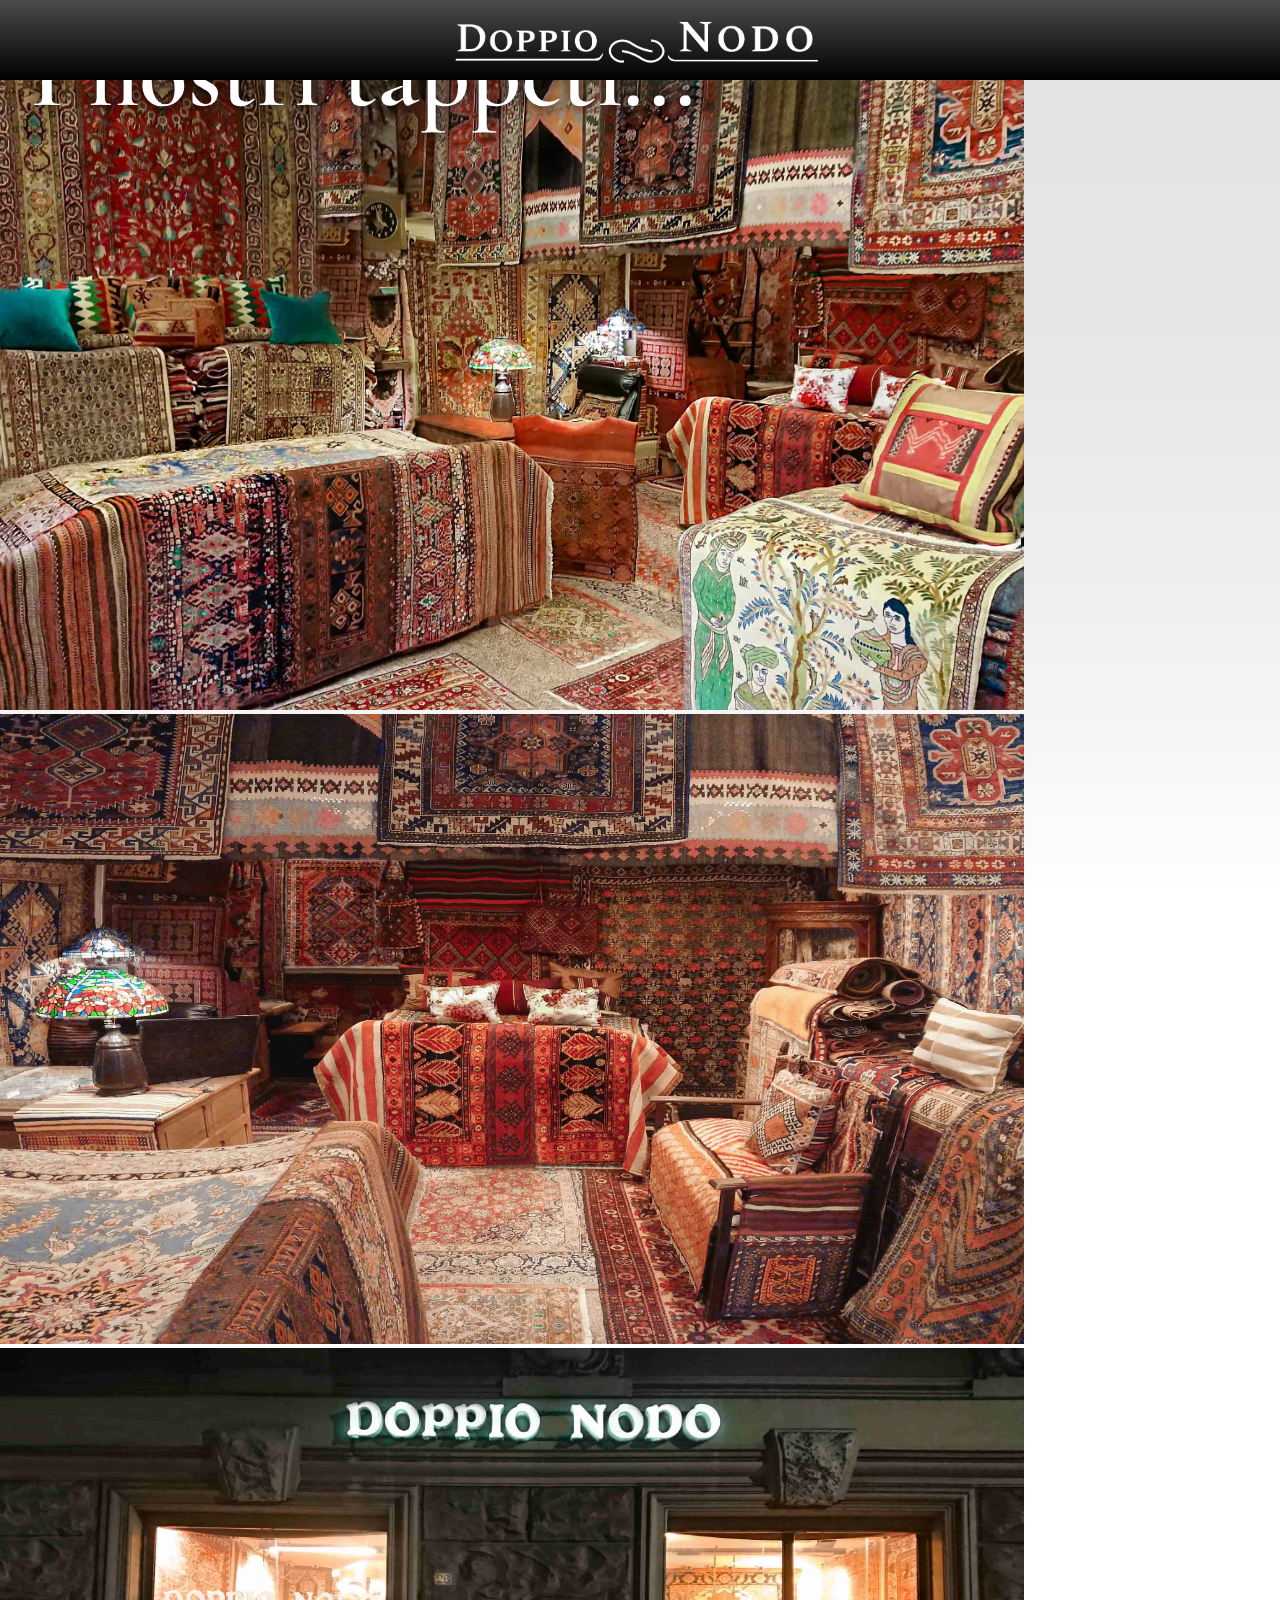
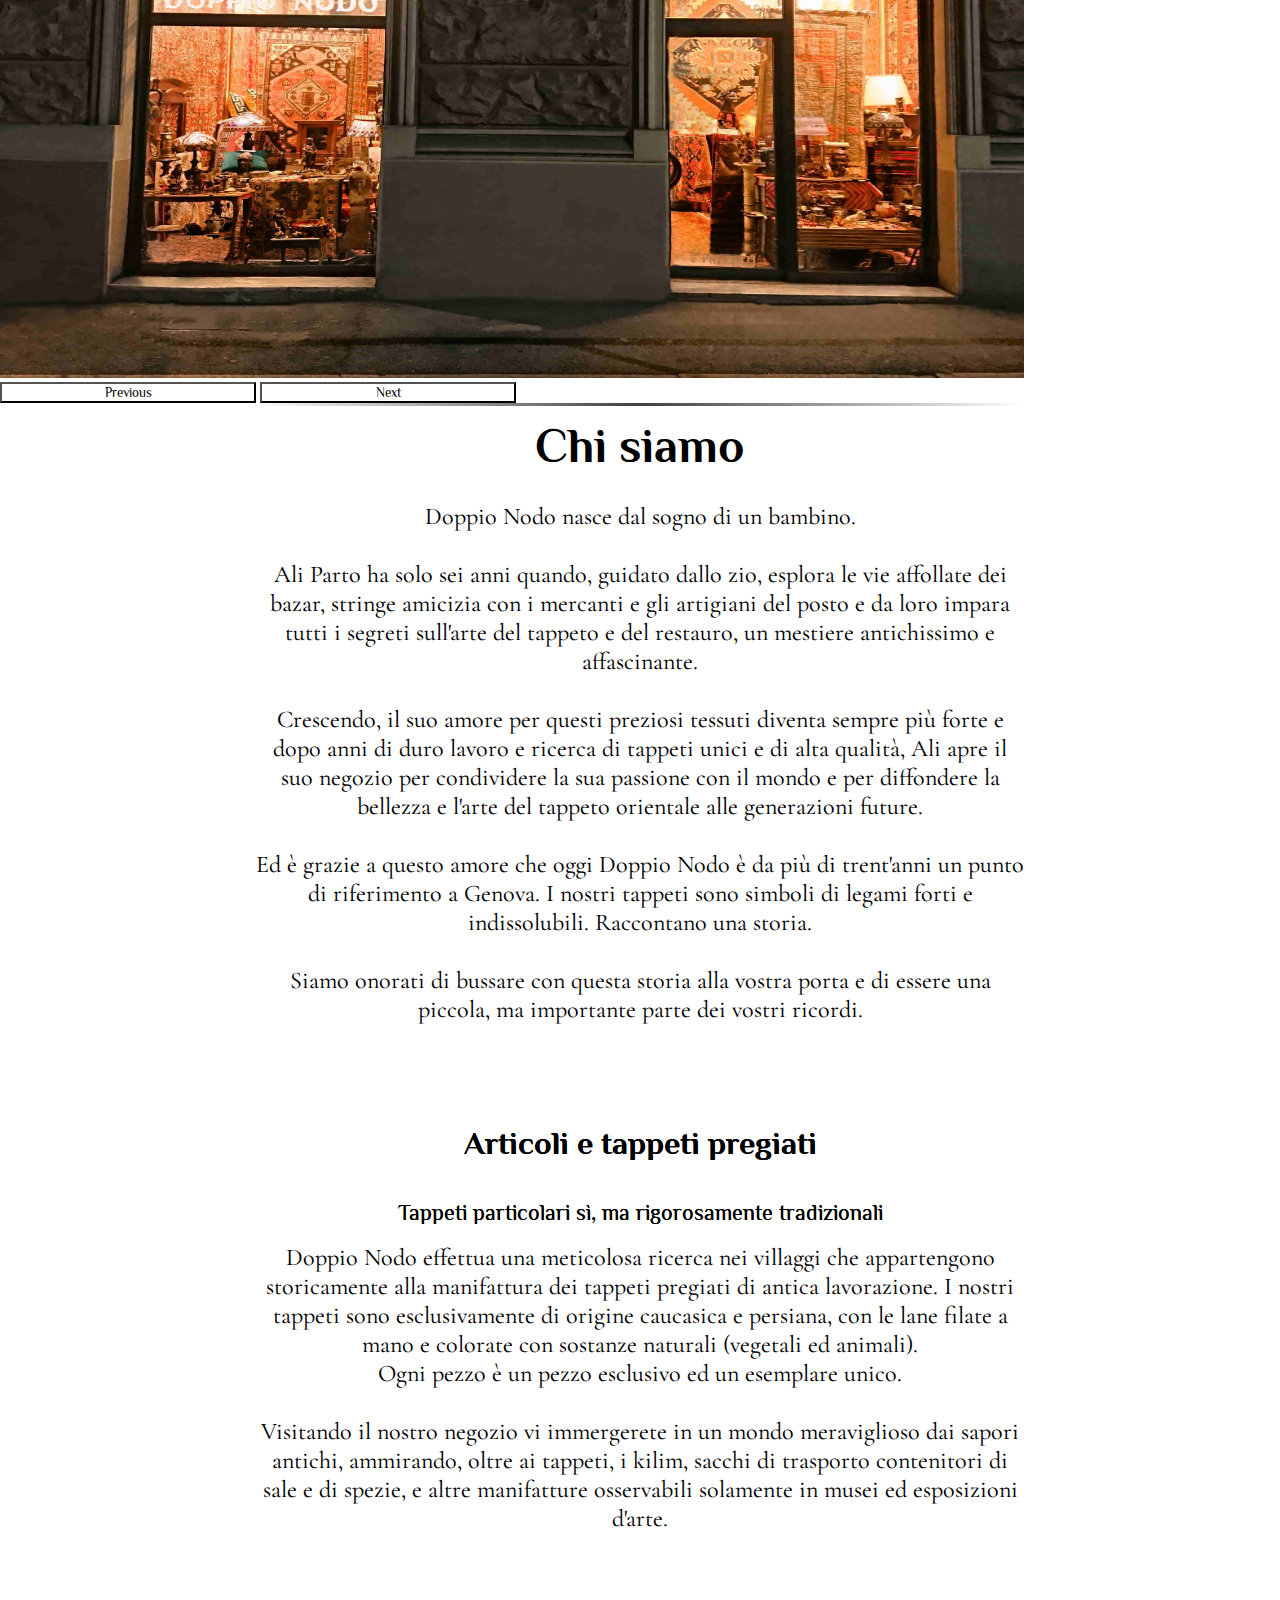
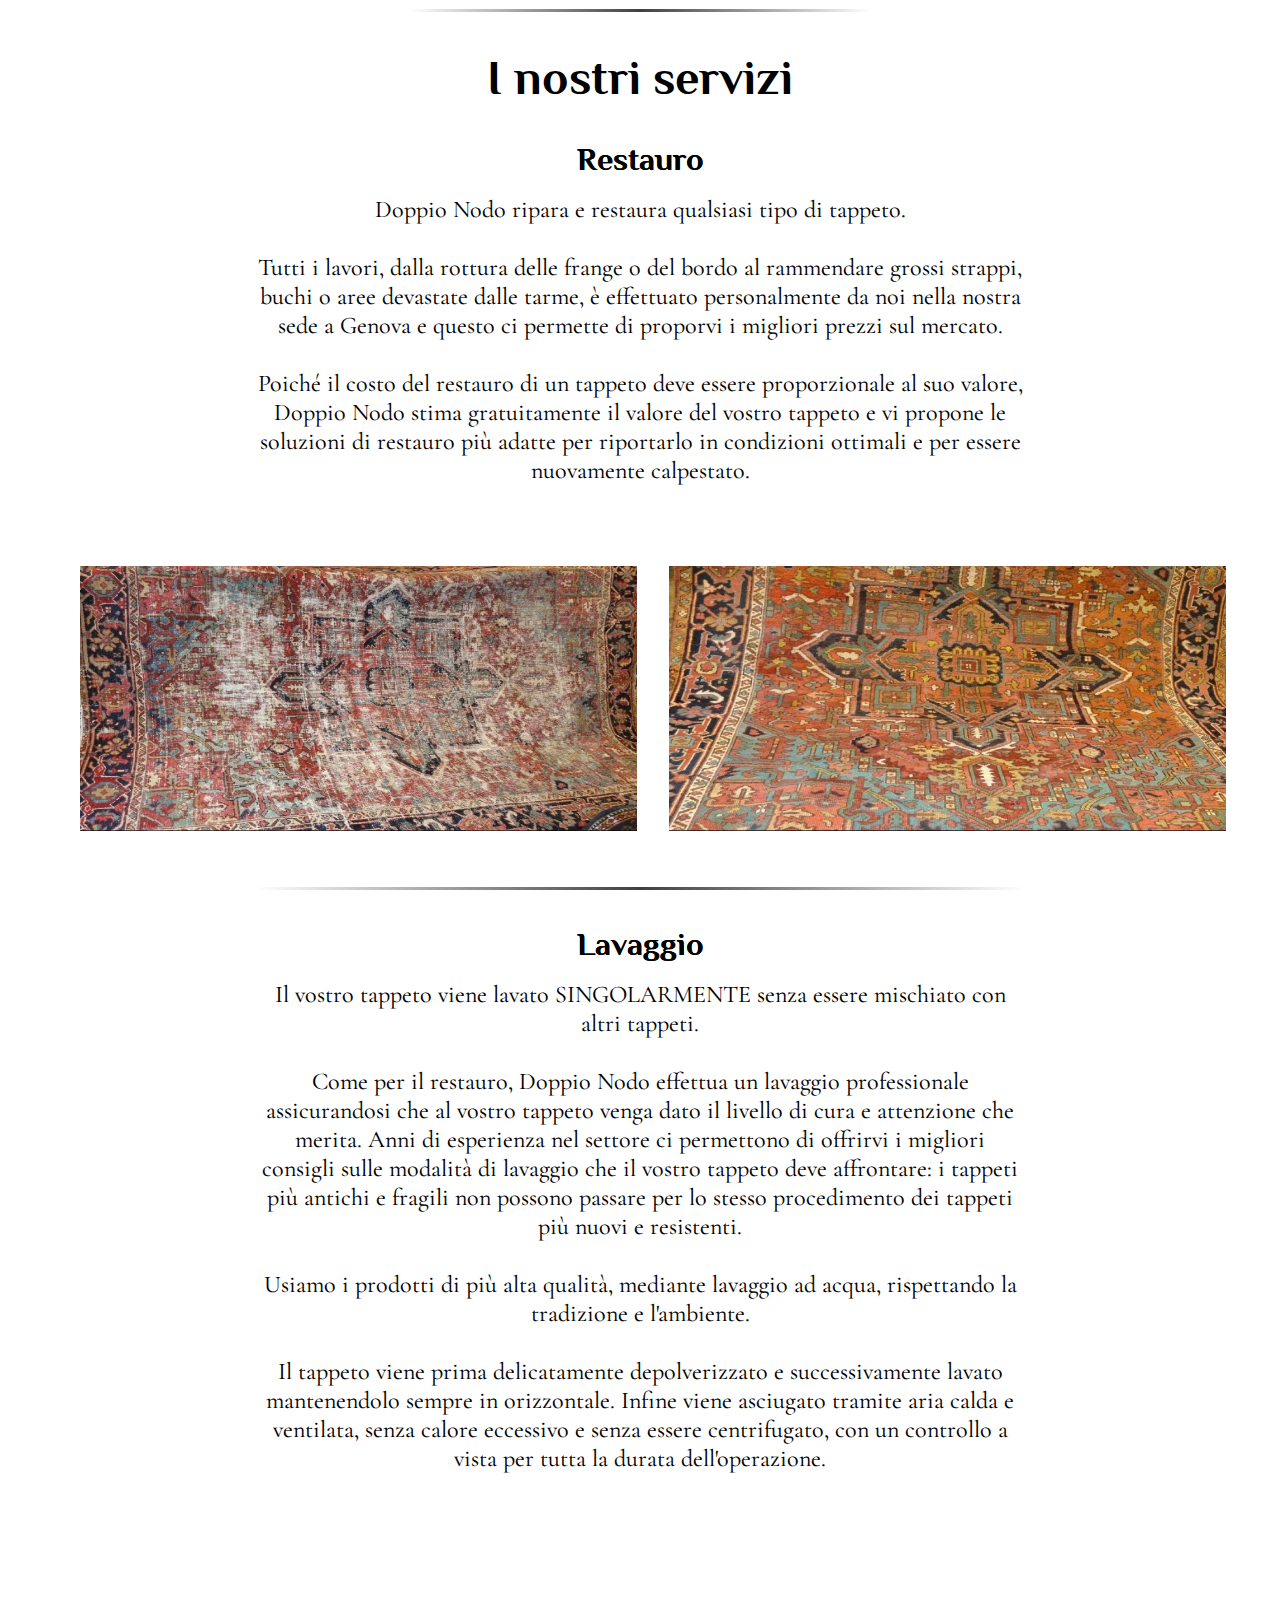
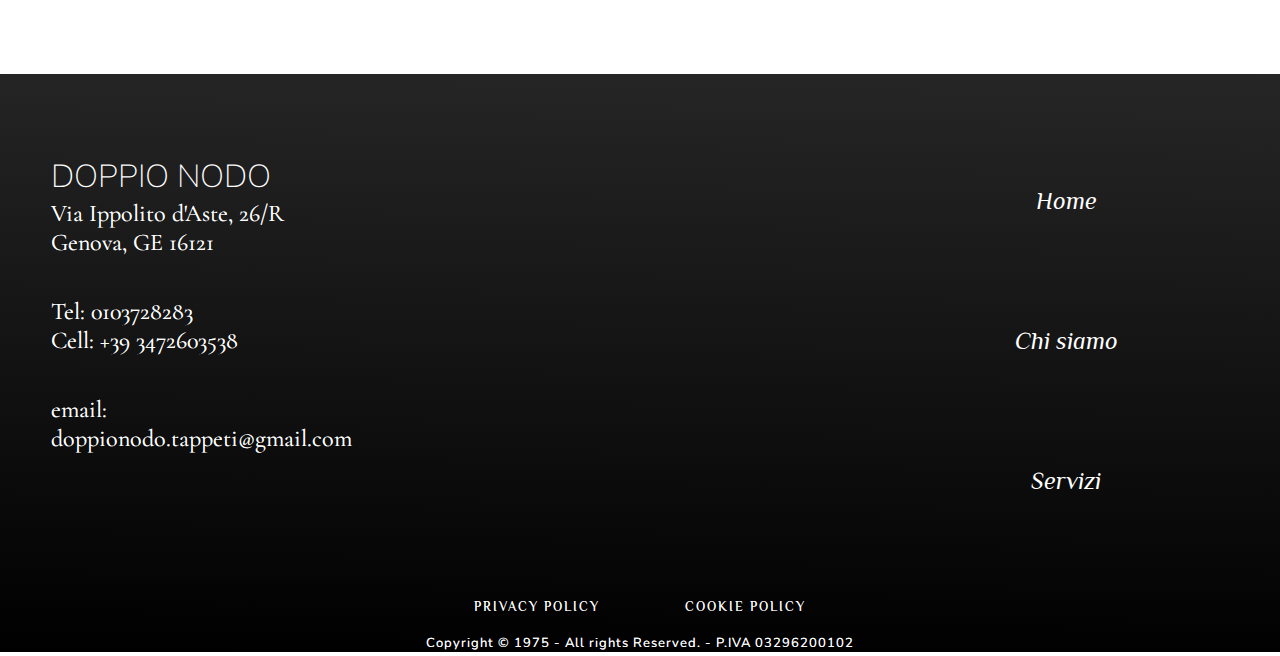
<file: index.html>
<!DOCTYPE html>
<html lang="it" dir="ltr">
  
  <head>

  <title>Doppio Nodo - Tappeti Persiani a Genova | Vendita, Restauro e Lavaggio</title>
  <meta name="description" content="Doppio Nodo: Negozio specializzato in tappeti persiani a Genova. Vendita di tappeti pregiati, restauro e lavaggio professionali. Scopri la nostra vasta collezione di pezzi unici e la passione per l'artigianato e l'arte orientale.">


  <meta charset="UTF-8">
  <meta name="viewport" content="width=device-width, initial-scale=1.0">
  
  <link href="https://cdn.jsdelivr.net/npm/bootstrap@5.3.0-alpha1/dist/css/bootstrap.min.css" rel="stylesheet" integrity="sha384-GLhlTQ8iRABdZLl6O3oVMWSktQOp6b7In1Zl3/Jr59b6EGGoI1aFkw7cmDA6j6gD" crossorigin="anonymous">
  <script src="https://cdn.jsdelivr.net/npm/bootstrap@5.3.0-alpha1/dist/js/bootstrap.bundle.min.js" integrity="sha384-w76AqPfDkMBDXo30jS1Sgez6pr3x5MlQ1ZAGC+nuZB+EYdgRZgiwxhTBTkF7CXvN" crossorigin="anonymous"></script>
  <script src="https://cdn.jsdelivr.net/npm/@popperjs/core@2.11.6/dist/umd/popper.min.js" integrity="sha384-oBqDVmMz9ATKxIep9tiCxS/Z9fNfEXiDAYTujMAeBAsjFuCZSmKbSSUnQlmh/jp3" crossorigin="anonymous"></script>
  <script src="https://cdn.jsdelivr.net/npm/bootstrap@5.3.0-alpha1/dist/js/bootstrap.min.js" integrity="sha384-mQ93GR66B00ZXjt0YO5KlohRA5SY2XofN4zfuZxLkoj1gXtW8ANNCe9d5Y3eG5eD" crossorigin="anonymous"></script>
  
  <script src="https://code.jquery.com/jquery-3.6.0.min.js"></script>
  
  <link rel="stylesheet" href="https://cdnjs.cloudflare.com/ajax/libs/font-awesome/6.2.0/css/all.min.css" integrity="sha512-xh6O/CkQoPOWDdYTDqeRdPCVd1SpvCA9XXcUnZS2FmJNp1coAFzvtCN9BmamE+4aHK8yyUHUSCcJHgXloTyT2A==" crossorigin="anonymous" referrerpolicy="no-referrer">
  
  <link rel="preconnect" href="https://fonts.googleapis.com">
  <link rel="preconnect" href="https://fonts.googleapis.com">
  <link rel="preconnect" href="https://fonts.gstatic.com" crossorigin>
  <link href="https://fonts.googleapis.com/css2?family=Cormorant+Garamond&family=Nunito+Sans&family=Noto+Sans:wght@200;300&family=Philosopher&family=Spectral+SC:wght@700&display=swap" rel="stylesheet">
  <link rel="icon" href="header/favicon.ico" type="image/x-icon">
  <link rel="shortcut icon" href="header/favicon.ico" type="image/x-icon">
  <link rel="stylesheet" href="css/style_navbar.css">
  <link rel="stylesheet" href="css/style_footer.css">
    <link rel="stylesheet" href="css/style_home.css">

  </head>

  <body>

    <div id="loading-screen">
      <div class="logo-container">
        <img src="images/logo.png" alt="Logo Doppio Nodo">
        <div id="spinner"></div>
      </div>
    </div>
    
    <nav>
      <input type="checkbox" id="click">
      <label for="click" class="menu-btn">
        <i class="fas fa-bars"></i>
      </label>
    
      <div class="logo">
        <a href="index.html">
          <img src="images/logo.png" class="small" alt="Logo Doppio Nodo">
        </a>
      </div>
    
      <ul>
        <li><a href="index.html">Home</a></li>
        <li><a href="index.html#chi-siamo" id="link-chi-siamo">Chi siamo</a></li>
        <li><a href="index.html#restauro" id="link-restauro">Restauro</a></li>
        <li><a href="index.html#lavaggio" id="link-lavaggio">Lavaggio</a></li>
        <li><a href="#dove_siamo" id="link-dove-siamo">Dove siamo</a>
        <li><a href="#contatti" id="link-contatti">Contatti</a></li>
      </ul>
    
      <script>
        // Seleziona tutti i link del menu
        const navLinks = document.querySelectorAll('nav ul li a');
        const checkbox = document.getElementById('click');
    
        navLinks.forEach(link => {
          link.addEventListener('click', () => {
            // Deseleziona il checkbox (chiude il menu)
            checkbox.checked = false;
          });
        });
      </script>
    
    </nav>

    <div id="carouselExampleFade" class="carousel slide carousel-fade" data-touch="true" data-bs-ride="carousel" data-bs-interval=3000>
      <div class="carousel-inner">
        <div class="carousel-item active first">
          <div class="overlay">
            <h1 id="text1"> I nostri tappeti...</h1> 
          </div>
          <picture>            
            <source media="(min-width:1200px)" srcset="images/sliding_images/principale.jpg" class="sliding">
            <source media="(min-width:576px)" srcset="images/sliding_images/principale_media.jpg" class="sliding">
            <img class="d-block w-100 sliding" src="images/sliding_images/principale_piccola.jpg" alt="Foto dell'interno del negozio">
          </picture>
        </div>
        
        <div class="carousel-item second" data-bs-interval="3000">
          
            <div class="overlay2">
                <h1 id="text2"> ...raccontano una storia.</h1>
              </div>
            <picture>
              <source media="(min-width:1200px)" srcset="images/sliding_images/negozio_dentro.jpg" class="sliding">
              <source media="(min-width:576px)" srcset="images/sliding_images/negozio_dentro_media.jpg" class="sliding">
              <img class="d-block w-100 sliding" src="images/sliding_images/negozio_dentro_piccola.jpg" alt="Altra foto dell'interno del negozio" >
          </picture>
        </div>

        <div class="carousel-item third" data-bs-interval="8000">
         
          <div class="overlay3">
                <h1 id="text3"> Da più di 30 anni</h1>
                <h1 id="text4"> Genova, via Ippolito d'Aste 26/R</h1>
              </div>
            <picture>
              <source media="(min-width:1200px)" srcset="images/sliding_images/negozio_fuori.jpg" class="sliding">
              <source media="(min-width:576px)" srcset="images/sliding_images/negozio_fuori_media.jpg" class="sliding">
              <img class="d-block w-100 sliding" src="images/sliding_images/negozio_fuori_piccola.jpg" alt="Foto dell'esterno del negozio">
          </picture>
        </div>


      </div>
  
      <button class="carousel-control-prev" type="button" data-bs-target="#carouselExampleFade" data-bs-slide="prev">
        <span class="carousel-control-prev-icon" aria-hidden="true"></span>
        <span class="visually-hidden">Previous</span>
      </button>

      <button class="carousel-control-next" type="button" data-bs-target="#carouselExampleFade" data-bs-slide="next">
        <span class="carousel-control-next-icon" aria-hidden="true"></span>
        <span class="visually-hidden">Next</span>
      </button>
    </div>



    <div class="main-content">
      <div class="main"> 
        <hr>
        <h1 id="chi-siamo"> Chi siamo </h1>
        <script>
          console.log("Ciao!");
        </script>        


        <div class = "paragraph">
        <p> 
          <br>Doppio Nodo nasce dal sogno di un bambino.<br><br>
          Ali Parto ha solo sei anni quando, guidato dallo zio, esplora le vie affollate dei bazar,
          stringe amicizia con i mercanti e gli artigiani del posto e da loro impara tutti i segreti sull'arte
          del tappeto e del restauro, un mestiere antichissimo e affascinante.<br><br>
          Crescendo, il suo amore per questi preziosi tessuti diventa sempre più forte e dopo anni
          di duro lavoro e ricerca di tappeti unici e di alta qualità, Ali apre il suo negozio per
          condividere la sua passione con il mondo e per diffondere la bellezza e l'arte del tappeto orientale
          alle generazioni future.<br><br>
          Ed è grazie a questo amore che oggi Doppio Nodo è da più di trent'anni un punto di riferimento a Genova.
          I nostri tappeti sono simboli di legami forti e indissolubili. Raccontano una storia.<br><br>
          Siamo onorati di bussare con questa storia alla vostra porta e di essere una piccola, ma importante parte dei vostri ricordi. </p>
        </div>
        
        <br><br>

        <div class = "paragraph">
          <h2>Articoli e tappeti pregiati </h2>
          <h3>Tappeti particolari sì, ma rigorosamente tradizionali</h3>
          <br>
          <p>
            Doppio Nodo effettua una meticolosa ricerca nei villaggi che appartengono storicamente alla manifattura dei tappeti pregiati di antica lavorazione.
            I nostri tappeti sono esclusivamente di origine caucasica e persiana, con le lane filate a mano e colorate con sostanze
            naturali (vegetali ed animali).<br>Ogni pezzo è un pezzo esclusivo ed un esemplare unico. <br><br> Visitando
            il nostro negozio vi immergerete in un mondo meraviglioso dai sapori antichi, ammirando, oltre ai tappeti, i kilim,
            sacchi di trasporto contenitori di sale e di spezie, e altre manifatture osservabili solamente in musei ed esposizioni d'arte. </p>
          <br><br> 
          <hr>
        </div>

        <h1 id="servizi"> I nostri servizi </h1>
        <br><br>
        <h2 id="restauro"> Restauro </h2>
        <br>
      

        <div class = "paragraph">
          <p> 
            Doppio Nodo ripara e restaura qualsiasi tipo di tappeto.<br><br>
            Tutti i lavori, dalla rottura delle frange o del bordo
            al rammendare grossi strappi, buchi o aree devastate dalle tarme,
            è effettuato personalmente da noi nella nostra sede a Genova
            e questo ci permette di proporvi i migliori prezzi sul mercato.<br><br>
            Poiché il costo del restauro di un tappeto deve essere proporzionale al suo valore,
            Doppio Nodo stima gratuitamente il valore del vostro tappeto e vi propone le soluzioni di restauro
            più adatte per riportarlo in condizioni ottimali e per essere nuovamente calpestato. </p>
        </div>

        <div class="row">
          <div class="column">
            <img src="images/restauro/tappeto-prima.jpg" alt="tappeto prima del restauro" style="width:100%">
          </div>
          <div class="column">
            <img src="images/restauro/tappeto-dopo.jpg" alt="tappeto dopo il restauro" style="width:100%">
          </div>
        </div>
        
        <br><br>
        <hr>
        <br><br>
        <h2 id="lavaggio"> Lavaggio </h2>
        <br>
      

        <div class = "paragraph">
          <p>
            Il vostro tappeto viene lavato SINGOLARMENTE senza essere mischiato con altri tappeti. <br><br>

            Come per il restauro, Doppio Nodo effettua un lavaggio professionale assicurandosi che al vostro tappeto venga dato il livello di cura e attenzione che merita.
            Anni di esperienza nel settore ci permettono di offrirvi i migliori consigli sulle modalità di lavaggio
            che il vostro tappeto deve affrontare: i tappeti più antichi e fragili non possono passare per lo stesso procedimento dei tappeti più nuovi e resistenti.<br><br>

            Usiamo i prodotti di più alta qualità, mediante lavaggio ad acqua, rispettando la tradizione e l'ambiente.<br><br>

            Il tappeto viene prima delicatamente depolverizzato e successivamente lavato mantenendolo sempre in orizzontale.
            Infine viene asciugato tramite aria calda e ventilata, senza calore eccessivo e senza essere centrifugato, con un controllo a vista per tutta la durata dell'operazione. 
          </p>
        </div>

        <br>
        <br>

      </div>
    </div>

    <footer class="footer">

      <div class="footer-left">
        <h3>DOPPIO NODO</h3>
        <p>Via Ippolito d'Aste, 26/R<br>
          Genova, GE 16121</p>
        <p>Tel: 0103728283 <br> Cell: +39 3472603538</p>
        <p>email: doppionodo.tappeti@gmail.com</p>
      </div>
    
      <div class="footer-right-wrapper">  <div class="footer-right">  <i><a href="index.html">Home</a></i>
          <i><a href="index.html#chi-siamo" id="link-chi-siamo-footer">Chi siamo</a></i>
          <i><a href="index.html#servizi" id="link-servizi">Servizi</a></i>
        </div>
      </div>
    
      <div class="footer-bottom">
        <p><a href="policy.html">PRIVACY POLICY</a></p>
        <p><a href="policy.html#cookie" id="link-cookie">COOKIE POLICY</a></p><br><br>
    
      </div>
      <div class="copyright">
        <p>Copyright © 1975 - All rights Reserved. - P.IVA 03296200102</p>
    
      </div>
    </footer>
    
    
    </script>
    
    <script src="javascript/script_navbar.js"></script>
    <script src="https://code.jquery.com/jquery-3.2.1.slim.min.js" integrity="sha384-KJ3o2DKtIkvYIK3UENzmM7KCkRr/rE9/Qpg6aAZGJwFDMVNA/GpGFF93hXpG5KkN" crossorigin="anonymous"></script>
    <script src="https://cdn.jsdelivr.net/npm/popper.js@1.12.9/dist/umd/popper.min.js" integrity="sha384-ApNbgh9B+Y1QKtv3Rn7W3mgPxhU9K/ScQsAP7hUibX39j7fakFPskvXusvfa0b4Q" crossorigin="anonymous"></script>
    <script src="https://cdn.jsdelivr.net/npm/bootstrap@4.0.0/dist/js/bootstrap.min.js" integrity="sha384-JZR6Spejh4U02d8jOt6vLEHfe/JQGiRRSQQxSfFWpi1MquVdAyjUar5+76PVCmYl" crossorigin="anonymous"></script>

  <script src="javascript/script_home.js"></script>

  </body>
</html>
</file>
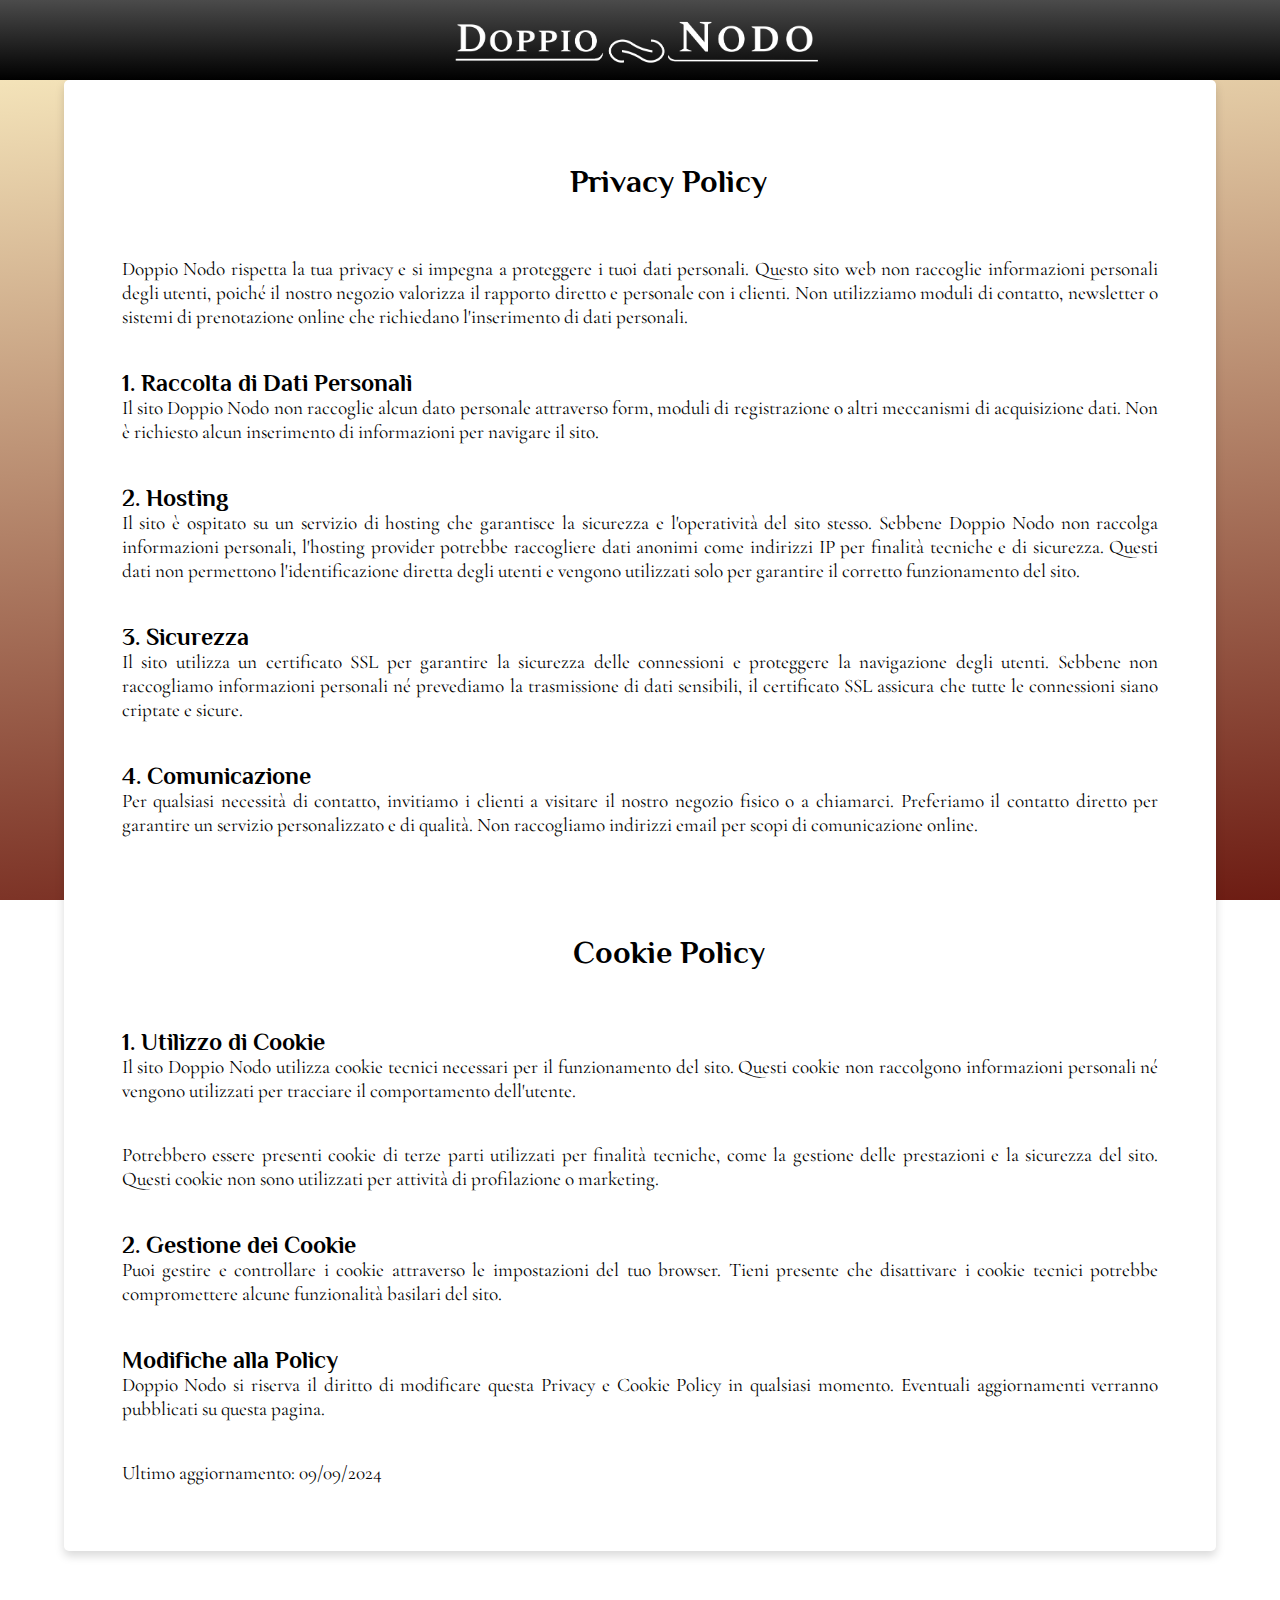
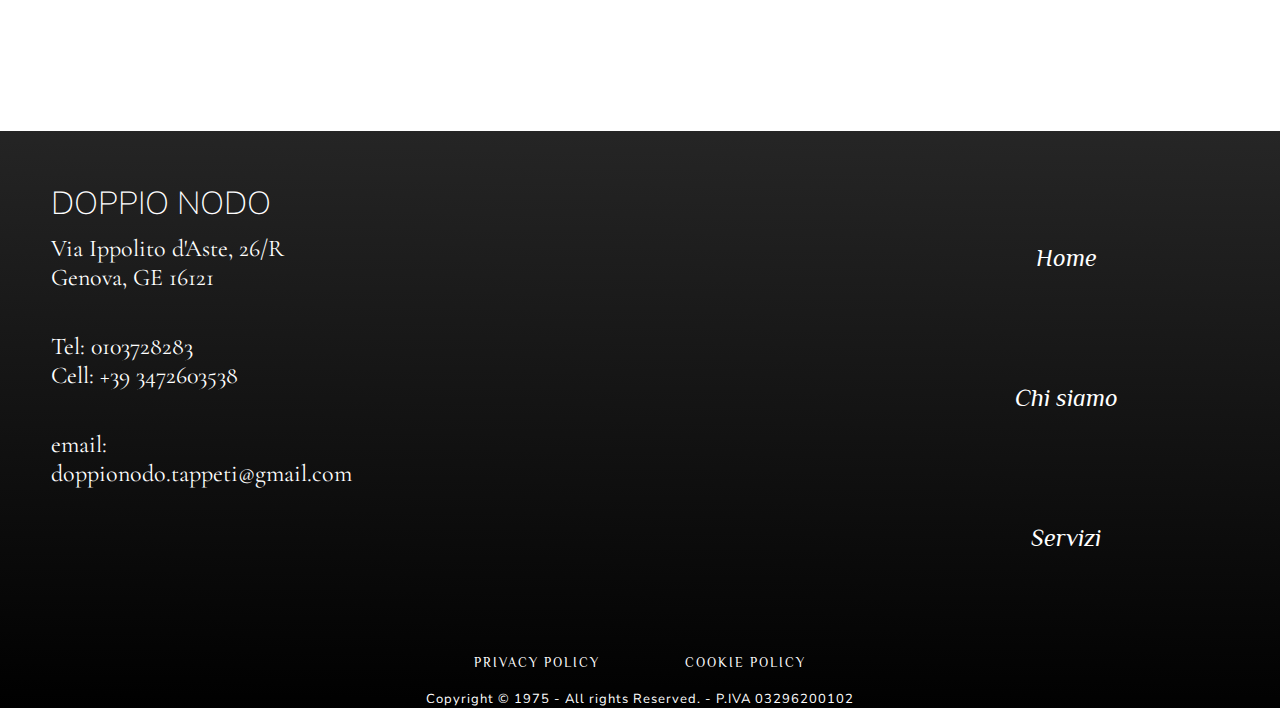
<file: policy.html>
<!DOCTYPE html>
<html lang="it" dir="ltr">

<head>
    <title>Privacy Policy - Doppio Nodo Guide</title>

    <meta charset="UTF-8">
<meta name="viewport" content="width=device-width, initial-scale=1.0">

<link href="https://cdn.jsdelivr.net/npm/bootstrap@5.3.0-alpha1/dist/css/bootstrap.min.css" rel="stylesheet" integrity="sha384-GLhlTQ8iRABdZLl6O3oVMWSktQOp6b7In1Zl3/Jr59b6EGGoI1aFkw7cmDA6j6gD" crossorigin="anonymous">
<script src="https://cdn.jsdelivr.net/npm/bootstrap@5.3.0-alpha1/dist/js/bootstrap.bundle.min.js" integrity="sha384-w76AqPfDkMBDXo30jS1Sgez6pr3x5MlQ1ZAGC+nuZB+EYdgRZgiwxhTBTkF7CXvN" crossorigin="anonymous"></script>
<script src="https://cdn.jsdelivr.net/npm/@popperjs/core@2.11.6/dist/umd/popper.min.js" integrity="sha384-oBqDVmMz9ATKxIep9tiCxS/Z9fNfEXiDAYTujMAeBAsjFuCZSmKbSSUnQlmh/jp3" crossorigin="anonymous"></script>
<script src="https://cdn.jsdelivr.net/npm/bootstrap@5.3.0-alpha1/dist/js/bootstrap.min.js" integrity="sha384-mQ93GR66B00ZXjt0YO5KlohRA5SY2XofN4zfuZxLkoj1gXtW8ANNCe9d5Y3eG5eD" crossorigin="anonymous"></script>

<script src="https://code.jquery.com/jquery-3.6.0.min.js"></script>

<link rel="stylesheet" href="https://cdnjs.cloudflare.com/ajax/libs/font-awesome/6.2.0/css/all.min.css" integrity="sha512-xh6O/CkQoPOWDdYTDqeRdPCVd1SpvCA9XXcUnZS2FmJNp1coAFzvtCN9BmamE+4aHK8yyUHUSCcJHgXloTyT2A==" crossorigin="anonymous" referrerpolicy="no-referrer">

<link rel="preconnect" href="https://fonts.googleapis.com">
<link rel="preconnect" href="https://fonts.googleapis.com">
<link rel="preconnect" href="https://fonts.gstatic.com" crossorigin>
<link href="https://fonts.googleapis.com/css2?family=Cormorant+Garamond&family=Nunito+Sans&family=Noto+Sans:wght@200;300&family=Philosopher&family=Spectral+SC:wght@700&display=swap" rel="stylesheet">
<link rel="icon" href="../header/favicon.ico" type="image/x-icon">
<link rel="shortcut icon" href="header/favicon.ico" type="image/x-icon">
<link rel="stylesheet" href="css/style_navbar.css">
<link rel="stylesheet" href="css/style_footer.css">
    <link rel="stylesheet" href="css/style_policy.css">
</head>

<body>
<div id="loading-screen">
  <div class="logo-container">
    <img src="images/logo.png" alt="Logo Doppio Nodo">
    <div id="spinner"></div>
  </div>
</div>

<nav>
  <input type="checkbox" id="click">
  <label for="click" class="menu-btn">
    <i class="fas fa-bars"></i>
  </label>

  <div class="logo">
    <a href="index.html">
      <img src="images/logo.png" class="small" alt="Logo Doppio Nodo">
    </a>
  </div>

  <ul>
    <li><a href="index.html">Home</a></li>
    <li><a href="index.html#chi-siamo" id="link-chi-siamo">Chi siamo</a></li>
    <li><a href="index.html#restauro" id="link-restauro">Restauro</a></li>
    <li><a href="index.html#lavaggio" id="link-lavaggio">Lavaggio</a></li>
    <li><a href="#dove_siamo" id="link-dove-siamo">Dove siamo</a>
    <li><a href="#contatti" id="link-contatti">Contatti</a></li>
  </ul>

  <script>
    // Seleziona tutti i link del menu
    const navLinks = document.querySelectorAll('nav ul li a');
    const checkbox = document.getElementById('click');

    navLinks.forEach(link => {
      link.addEventListener('click', () => {
        // Deseleziona il checkbox (chiude il menu)
        checkbox.checked = false;
      });
    });
  </script>

</nav>

    <div class="main">
        <div class="main-content">
            <div class="container">
                <div class="article-box">
                    <h1>Privacy Policy</h1>
                    <p>Doppio Nodo rispetta la tua privacy e si impegna a proteggere i tuoi dati personali. Questo sito web non raccoglie informazioni personali degli utenti, poiché il nostro negozio valorizza il rapporto diretto e personale con i clienti. Non utilizziamo moduli di contatto, newsletter o sistemi di prenotazione online che richiedano l'inserimento di dati personali.</p>

                    <h2>1. Raccolta di Dati Personali</h2>
                    <p>Il sito Doppio Nodo non raccoglie alcun dato personale attraverso form, moduli di registrazione o altri meccanismi di acquisizione dati. Non è richiesto alcun inserimento di informazioni per navigare il sito.</p>

                    <h2>2. Hosting</h2>
                    <p>Il sito è ospitato su un servizio di hosting che garantisce la sicurezza e l'operatività del sito stesso. Sebbene Doppio Nodo non raccolga informazioni personali, l'hosting provider potrebbe raccogliere dati anonimi come indirizzi IP per finalità tecniche e di sicurezza. Questi dati non permettono l'identificazione diretta degli utenti e vengono utilizzati solo per garantire il corretto funzionamento del sito.</p>

                    <h2>3. Sicurezza</h2>
                    <p>Il sito utilizza un certificato SSL per garantire la sicurezza delle connessioni e proteggere la navigazione degli utenti. Sebbene non raccogliamo informazioni personali né prevediamo la trasmissione di dati sensibili, il certificato SSL assicura che tutte le connessioni siano criptate e sicure.</p>

                    <h2>4. Comunicazione</h2>
                    <p>Per qualsiasi necessità di contatto, invitiamo i clienti a visitare il nostro negozio fisico o a chiamarci. Preferiamo il contatto diretto per garantire un servizio personalizzato e di qualità. Non raccogliamo indirizzi email per scopi di comunicazione online.</p>

                    <h1 id="cookie">Cookie Policy</h1>

                    <h2>1. Utilizzo di Cookie</h2>
                    <p>Il sito Doppio Nodo utilizza cookie tecnici necessari per il funzionamento del sito. Questi cookie non raccolgono informazioni personali né vengono utilizzati per tracciare il comportamento dell'utente.</p>
                    <p>Potrebbero essere presenti cookie di terze parti utilizzati per finalità tecniche, come la gestione delle prestazioni e la sicurezza del sito. Questi cookie non sono utilizzati per attività di profilazione o marketing.</p>

                    <h2>2. Gestione dei Cookie</h2>
                    <p>Puoi gestire e controllare i cookie attraverso le impostazioni del tuo browser. Tieni presente che disattivare i cookie tecnici potrebbe compromettere alcune funzionalità basilari del sito.</p>


                    <h2>Modifiche alla Policy</h2>
                    <p>Doppio Nodo si riserva il diritto di modificare questa Privacy e Cookie Policy in qualsiasi momento. Eventuali aggiornamenti verranno pubblicati su questa pagina.</p>

                    <p>Ultimo aggiornamento: 09/09/2024</p>
                </div>
            </div>
        </div>
    </div>

    <footer class="footer">

<div class="footer-left">
  <h3>DOPPIO NODO</h3>
  <p>Via Ippolito d'Aste, 26/R<br>
    Genova, GE 16121</p>
  <p>Tel: 0103728283 <br> Cell: +39 3472603538</p>
  <p>email: doppionodo.tappeti@gmail.com</p>
</div>

<div class="footer-right-wrapper">  <div class="footer-right">  <i><a href="index.html">Home</a></i>
    <i><a href="index.html#chi-siamo" id="link-chi-siamo-footer">Chi siamo</a></i>
    <i><a href="index.html#servizi" id="link-servizi">Servizi</a></i>
  </div>
</div>

<div class="footer-bottom">
  <p><a href="policy.html">PRIVACY POLICY</a></p>
  <p><a href="policy.html#cookie" id="link-cookie">COOKIE POLICY</a></p><br><br>

</div>
<div class="copyright">
  <p>Copyright © 1975 - All rights Reserved. - P.IVA 03296200102</p>

</div>
</footer>


</script>

<script src="javascript/script_navbar.js"></script>
<script src="https://code.jquery.com/jquery-3.2.1.slim.min.js" integrity="sha384-KJ3o2DKtIkvYIK3UENzmM7KCkRr/rE9/Qpg6aAZGJwFDMVNA/GpGFF93hXpG5KkN" crossorigin="anonymous"></script>
<script src="https://cdn.jsdelivr.net/npm/popper.js@1.12.9/dist/umd/popper.min.js" integrity="sha384-ApNbgh9B+Y1QKtv3Rn7W3mgPxhU9K/ScQsAP7hUibX39j7fakFPskvXusvfa0b4Q" crossorigin="anonymous"></script>
<script src="https://cdn.jsdelivr.net/npm/bootstrap@4.0.0/dist/js/bootstrap.min.js" integrity="sha384-JZR6Spejh4U02d8jOt6vLEHfe/JQGiRRSQQxSfFWpi1MquVdAyjUar5+76PVCmYl" crossorigin="anonymous"></script>
</body>

</html>
</file>
<file: css/style_navbar.css>
* {
  margin: 0;
  box-sizing: border-box;
  font-family: 'Philosopher', sans-serif;
}

.logo {
  position: relative;
  display: block;
  text-align: unset;
  margin: unset;
  left: -30px;
}

#spinner {
  border: 0.5vw solid #e7e7e7;
  border-top: 0.5vw solid #000000;
  border-radius: 50%;
  width: 5vw;
  height: 5vw;
  margin: auto;
  animation: spin 2s linear infinite;
}

@keyframes spin {
  0% { transform: rotate(0deg); }
  100% { transform: rotate(360deg); }
}

img.small {
  max-width: 400px;
  height: auto;
  position: relative;

  display: block;
}

#loading-screen {
  position: fixed;
  top: 0;
  left: 0;
  width: 100%;
  height: 100%;
  background: linear-gradient(1deg, #000000, #262626);
  z-index: 9999;
}

.logo-container {
  position: absolute;
  top: 50%;
  left: 50%;
  transform: translate(-50%, -50%);
  max-width: 70%;
}

.logo-container img {
  display: block;
  margin: 0 auto;
  max-width: 100%;
}

nav {
  display: flex;
  height: 80px;
  width: 100%;
  background: linear-gradient(360deg, #000000, #4b4b4b);
  align-items: center;
  justify-content: space-between;
  padding: 0 50px 0 100px;
  position: fixed;
  z-index: 2;
}

nav ul {
  display: flex;
  list-style: none;
  margin: 0 auto;
  margin-top: 40px;
}

nav ul li {
  margin: 10px 5px 0 0;
}

nav ul li a {
  position: relative;
  color: #ffffff;
  text-decoration: none;
  font-size: 18px;
  font-weight: 350;
  padding: 8px 15px;
  border-radius: 5px;
  letter-spacing: 1px;
  transition: all 0.3s ease;
  left: -80px;
}

nav ul li a.active, nav ul li a:hover {
  color: #111;
  background: #ffffff;
}

nav .menu-btn i {
  color: #ffffff;
  font-size: 22px;
  cursor: pointer;
  display: none;
}

input[type="checkbox"] {
  display: none;
}

.fa-solid {
  color: #434343;
  margin-left: 6px;
}

.dropdown-item.active {
  background: linear-gradient(5deg, #d65c4e, #bb3b37);
}

.search-box {
  position: relative;
  background: #ffffff;
  border-radius: 50px;
  width: 240px;
  padding: 0 6px;
  height: 40px;
  border: none;
  float: right;
}

.search-input {
  position: absolute;
  outline: none;
  border: none;
  background: none;
  width: 0;
  padding: 0;
  color: #fff;
  float: left;
  line-height: 40px;
  font-size: 18px;
  transition: 0.3s;
}

.search-input::placeholder {
  color: #000000;
}

.search-btn {
  width: 40px;
  height: 40px;
  border-radius: 50px;
  background: #ffffff;
  display: flex;
  justify-content: center;
  align-items: center;
  cursor: pointer;
  transition: 0.3s;
  border: none;
}

.search-btn:focus {
  outline: none;
}

.search-input:focus {
  width: calc(100% - 30px);
  margin-left: 16px;
  color: #000000;
}

.button_account {
  display: inline-flex;
  align-items: center;
  justify-content: center;
  background-color: #ffffff;
  color: #3c4043;
  border-radius: 24px;
  padding: 2px 24px;
  height: 48px;
  font-size: 18px;
  font-weight: 500;
  transition: box-shadow 280ms cubic-bezier(.4, 0, .2, 1);
  cursor: pointer;
  margin-left: 15px;
  box-shadow: rgba(0, 0, 0, 0.2) 0 3px 5px -1px, rgba(0, 0, 0, 0.14) 0 6px 10px 0, rgba(0, 0, 0, 0.12) 0 1px 18px 0;
}

.button_account:hover {
  background: #6a6a6a;
  color: #ffffff;
}

.button_account:focus {
  outline: none;
  border: 2px solid #3f4040;
}

.mini_button_account {
  display: none;
  position: fixed;
  right: 20px;
  top: 20px;
  padding: 6px 24px;
  height: 48px;
  border-radius: 160px;
  background-color: #ffffff;
  color: #3c4043;
  cursor: pointer;
  font-size: 18px;
  font-weight: 500;
  transition: box-shadow 280ms cubic-bezier(.4, 0, .2, 1);
  box-shadow: rgba(0, 0, 0, 0.2) 0 3px 5px -1px, rgba(0, 0, 0, 0.14) 0 6px 10px 0, rgba(0, 0, 0, 0.12) 0 1px 18px 0;
}

.mini_button_account i {
  position: absolute;
  top: 50%;
  left: 38%;
  transform: translate(-50%, -50%);
}

.dropdown-menu {
  --bs-dropdown-link-active-bg: #616161;
}

.dropdown-menu-custom.show {
  display: block;
  top: -30px !important;
  left: -100px !important;
}

/* Responsive Styles */
@media (max-width: 1770px) {
  .search-box {
    right: 50px;
  }

  .mini_button_account {
    display: inline-flex;
  }

  .button_account {
    display: none;
  }
}

@media (max-width: 1683px) {
  .search-box {
    display: none;
  }

  nav ul {
    left: 428px;
    top: 18px;
  }
}

@media (max-width: 1439px) {
  .logo {
    margin:auto;
  }
  
  nav .menu-btn i{
    display: block;
    position: absolute;
    margin-right: 0px;
    left: 28px;
    top: 28px;

  }

  
#click1:checked ~ .menu-btn i {
    display: none;   
  }

  #click:checked ~ .menu-btn i:before{
    content: "\f00d";
    position: sticky;
    margin-left: 50%;
  }

  nav ul{
    position: fixed;
    top: 80px;
    left: -100%;
    background: linear-gradient(190deg, #000000,#808080);
    margin-left: auto;
    margin-right: auto;
    margin-top: 0px;
    width: 100%;
    text-align: center;
    display: block;
    transition: all 0.3s ease;

  }

  p,li {
    padding-bottom: 10px !important;
 
  }
  #click:checked ~ ul{
    left: 0;
    height:100%;

  }

  #click:checked ~ ul{
    left: 0;
    height:100%;

  }
  nav ul li{
    width: 100%;
    margin: 40px;
    text-align: center;
  }
  nav ul li a{
    width: auto; /* Cambia da 100% a auto */
    margin-left: 0; /* Rimuovi il margine */
    display: inline-block; /* Cambia da block a inline-block */
    text-align: center;
    font-size: 20px;
    transition: 0.6s cubic-bezier(0.68, -0.55, 0.265, 1.55);

  }
  #click:checked ~ ul li a{
    margin-left: 47px;
  }
  
}

@media (max-width: 679px) {
  img.small {
    margin: auto;
    width: 90%;
    top: 1vw;
  }

  .logo {
    position: absolute;
    width: 60%;
    top: 48%;
    left: 50%;
    transform: translate(-50%, -50%);
  }

  .mini_button_account {
    top: 1.4em;
    right: 5%;
    height: 6vw;
    width: 6vw;
  }

  .mini_button_account i {
    font-size: 3vw;
  }
}

@media (max-width: 500px) {
  .mini_button_account {
    top: 28px;
  }
}
</file>
<file: css/style_footer.css>
.footer {
  position: static;
  background: linear-gradient(1deg, #000000,#262626);
  color: #fff;
  clear: both;
}

.footer-left {
  float: left;
  width: 33%;
  text-align: left;
  padding: 4%;
  padding-bottom: 1%;
}
i{
  margin: 0 5px;
  margin-top: 10px;
  margin-left: 0px;
}

i a{
  
  color: #ffffff;
  text-decoration: none;
  padding: 8px 15px;
  border-radius: 5px;
}

i a:hover{
  color: #111;
  background: rgb(255, 255, 255);
  text-decoration: none;
  transition: all 0.3s ease;
}

#confirm_message {
  font-family: 'Cormorant Garamond';
  font-size: 25px;
  font-weight: 400;
}

.footer-center {
  float: left;
  width: 33%;
  text-align: center;
  padding: 4%;
}

.footer-right {
  float: right;
  width: 33%;
  padding: 4%;
  text-align: center;
}
.copyright {


    font-style: normal;
    text-align: center;
}
.copyright p {
  padding-bottom: 0 !important;
  font-family: 'Nunito Sans', sans-serif !important;
  letter-spacing: 1px;
  font-size: 13px !important;
  text-align: center;
}

p,li {
  margin-bottom: 0 !important;
  padding-bottom: 40px !important;
  font-size: 1.2em !important;
  font-family: 'Cormorant Garamond', serif;

}

p a {
  color: #ffffff;
  text-decoration: none;
  padding: 8px 15px;
  border-radius: 5px;
}

p a:hover{
  color: #111;
  background: rgb(255, 255, 255);
  text-decoration: none;
  transition: all 0.3s ease;
}

.footer-left p, .footer-right p, .footer-center p {
      font-size: 1.5em !important;
      padding-bottom: 12%;
      padding-left: 0 !important;
  }

  .footer-center i {
  display: block;
  margin-bottom: 10px;
  padding-bottom: 8%;
  font-size: 1.5em;
  font-family: 'Cormorant Garamond', serif;

}

.footer-bottom {
  clear: both;
  text-align: center;
}

.footer-bottom p{
  display: inline;
  padding: 2%;
  font-size: inherit;
}
.footer h3 {
  font-size: 2em;
  font-family: 'Nunito Sans', sans-serif !important;
  color: rgb(255, 255, 255) !important;
  font-weight: 100 !important;
  padding-bottom: 3%;
}

.footer-right h3 {
  font-family: 'Cormorant Garamond', serif !important;

}

.footer-right i {
  display: block;
  font-size: 1.5em;
  font-family: 'Nunito Sans', sans-serif !important;
  padding-bottom: 2em;
  margin-top: 60px;
}

h4{
  font-size: 1em;
  font-family: 'Nunito Sans', sans-serif;
  text-align: left;
  margin-bottom: 0;
}



.footer form input[type="email"] {
  width: 100%;
  padding: 0.5em;
  margin-bottom: 0.5em;
  font-size: 1em;
}

.footer form input[type="checkbox"] {
  margin-right: 0.5em;
}

.footer form input[type="submit"] {

  padding: 0.5em 1em;

  cursor: pointer;
  margin-bottom: 70px;
}
.footer-right input[type="checkbox"] {
  display: inline-block;
  vertical-align: middle;
}

.footer-right label {
  vertical-align: middle;
  font-size: 16px;
}
label {
  display: inline;
}
.checkbox-container {
  margin-top:20px;
}
.footer-right input[type="submit"] {
  display: inline;  
  margin-left: 0;
  float: right;
  background: transparent;
  border: 1px solid transparent;
  color: inherit;
  transition: border-color 0.25s ease-in-out;
}


.invisible-checkbox-container {
  display: inline-block;
  width: 20px;
  height: 20px;
  border: 1px solid white;
  position: relative;
  margin-right: 5px;
}

.invisible-checkbox {
  opacity: 0;
  width: 0;
  height: 0;
  visibility: hidden;
  position: absolute;
}

.checkmark {
  position: absolute;
  display: none;
  top: 5px;
  left: 5px;
  width: 10px;
  height: 10px;
  border: 1px solid rgb(0, 0, 0);
}

.invisible-checkbox:checked + .checkmark {
  display: block;
}
.checkmark:after {
  content: "";
  position: absolute;
  display: none;
}

.invisible-checkbox:checked + .checkmark:after {
  display: block;
  top: -12px;
  left: 5px;
  width: 4px;
  height: 20px;
  border: solid white;
  border-width: 0 2px 2px 0;
  transform: rotate(45deg);
}


input[type="submit"]:hover {
  border-color: white;
}

.submit_button {
  font-family: 'Nunito Sans', sans-serif !important;
  letter-spacing: 2px;

}

.footer-bottom p {
  font-family: 'Nunito Sans', sans-serif !important;
  letter-spacing: 2px;
  font-size: 13px !important;
  font-style: normal;
}

@media only screen and (max-width: 1080px) {
  .footer-left, .footer-center {
    width: 100%;
    float: none;
    text-align: center;
  }

  .footer-right {
    width: 100%;
    float: none;
    margin-top: -30px;
  }

  .footer-left p, .footer-right p, .footer-center p {
    margin-top: 0%;
}

.p {
  padding-bottom: 0 !important;

}

.footer-center i {

  padding-bottom: 0;

}

}
</file>
<file: css/style_home.css>
*{
  margin: 0;
  box-sizing: border-box;
  font-family: 'Philosopher', sans-serif;

}

body, html {
  height: 100%;
  position: relative;
  width: 100%;
  background: linear-gradient(180deg, #e3e3e3, transparent);
  background-size: cover;
  background-repeat: no-repeat;

}

.carousel-inner {
  width: 60%;
  margin: auto;
}

p {
  margin-bottom: 0 !important;
  padding-bottom: 40px !important;
  font-size: 1.5em !important;
  font-family: 'Cormorant Garamond', serif;
  text-shadow: 0 0 #bebebe;
}

.overlay {
  position: absolute;
  top: 0;
  left: 0;
  width: 100%;
  height: 100%;

}


.overlay h1 {
  text-align: unset !important;
  font-family: 'Cormorant Garamond', serif;
  color: white;
  text-shadow: 2px 2px 15px #000000;
  font-weight: 600;
  font-size: 100px;
  position: absolute;
  left: 30px;
  opacity: 0;
}

.overlay2 {
  position: absolute;

  left: 0;
  width: 100%;
  height: 100%;

}
.overlay2 h1 {
  text-align: right;
  font-family: 'Cormorant Garamond', serif;
  color: white;
  text-shadow: 2px 2px 15px #000000;
  font-weight: 600;
  font-size: 100px;
  position: absolute;
  right: 40px;
  opacity: 0;
  bottom: 0;

}

.overlay3 {
  position: absolute;

  left: 0;
  width: 100%;
  height: 100%;

}
.overlay3 h1 {
  font-family: 'Cormorant Garamond', serif;
  color: white;
  text-shadow: 2px 2px 15px #000000;
  font-weight: 600;
  font-size: 100px;
  position: absolute;
  opacity: 0;
  bottom: 100px;
  right: 40px;

}

.overlay3 #text4 {
  text-align: right;
  font-family: 'Cormorant Garamond', serif;
  color: white;
  text-shadow: 2px 2px 15px #000000;
  font-weight: 600;
  font-size: 60px;
  position: absolute;
  right: 40px;
  opacity: 0;
  bottom: 20px;

}
.carousel {
  padding-top: 80px;

}

.sliding {
  margin-left: auto;
  margin-right: auto;
  width: 80%;
  height: 70vh;
  }

  .main-content {
    min-height:100%;

    display: flex;
    justify-content: center;
    align-items: center;
  }
  
  .main{
    position: static; /* or fixed */
    margin: auto;
    overflow:auto;
    /* bring your own prefixes */
    padding-bottom: 100px;

    
  }
  .carousel-item {
    transition: 1.6s ;
  }

  .carousel-control-next, .carousel-control-prev {
    background: linear-gradient(0deg, #4b4b4b,#000000);
    opacity: unset;
    width: 20%;
    }

    .carousel-control-next-icon, .carousel-control-prev-icon {
      width: 3rem;
      height: 3rem;
    }

    .carousel-control-next:focus, .carousel-control-next:hover, .carousel-control-prev:focus, .carousel-control-prev:hover {
      background: linear-gradient(360deg, #5b5b5b,#000000);
      opacity: 1;
    }

  .carousel-fade .active.carousel-item-start,
  .carousel-fade .active.carousel-item-end {
    transition: opacity 0s 1.6s;
  }
h1 {
  color: rgb(0, 0, 0);
  padding-top: 1%;
  font-family: 'Philosopher', sans-serif;
  font-weight: bold;
  text-align: center;
  font-size: 3rem;
}

h2 {
  color: rgb(0, 0, 0);
  font-family: 'Philosopher', sans-serif;
  text-align: center;
  font-size: 2rem;
  text-shadow: 0 0 black;
}
#chi-siamo {
  scroll-margin-top: 120px;
}
.paragraph {
  width: 100%;
  padding-left: 20%;
  padding-right: 20%;
  text-align: center;
  padding-bottom: 2%;
}

h3 {

  color: rgb(0, 0, 0);
  font-size: 1.4rem;
  line-height: 1.5rem;
  font-weight: 400;
  margin-top: 40px;
  text-shadow: 0 0 black;
}

.row {
  display: flex;
  width: 100%;
  padding-left: 5%;
  padding-right: 3%;
}


hr { display: block; height: 30px;
  color:black;
  position: relative;
  border: 0;
  height: 3px;
  background-image: linear-gradient(to right, rgba(255, 255, 255, 0), rgba(0, 0, 0, 0.75), rgba(255, 255, 255, 0));
  width: 60%;
  margin-left: auto;
  margin-right: auto;

}


.column {
  flex: 50%;
  width: 100%;
  padding: 1em;
  height: 100%;
}

@media (max-width: 1370px) {
  .carousel-inner {
    width: 100%;
  }
  .carousel-control-next:focus, .carousel-control-next:hover, .carousel-control-prev:focus, .carousel-control-prev:hover {
    background:none;
    opacity: 1;
}
  .carousel-control-next, .carousel-control-prev {
    background: none;
    opacity: unset;
    }
}

@media (max-width: 1000px) {
  .column {
    flex: none;
    position: relative;
    width: 100%;
    padding: 1em;
    height: 100%;
  }
}

@media (max-width: 1200px) {
  .overlay h1 {
    font-size: 70px;

  }

  .overlay2 h1 {
    font-size: 70px;

  }

  .overlay3 h1 {

    font-size: 70px;

  
  }
  
  .overlay3 #text4 {

    font-size: 40px;
    bottom: 20px;
  
  }
}

@media (max-width: 800px) {
  .overlay h1 {
    font-size: 45px;

  }

  .overlay2 h1 {
    font-size: 45px;

  }

  .overlay3 h1 {

    font-size: 45px;
    bottom:60px;
  
  }
  
  .overlay3 #text4 {

    font-size: 30px;
    bottom: 15px;
  
  }
}

@media (max-width: 500px) {

  .overlay3 #text3 {

    right: 20px;
  
  }
  .overlay3 #text4 {

    right: 20px;
  
  }
}

@media (max-width: 420px) {
  
  .overlay3 h1 {

    font-size: 45px;
    bottom:90px;
  
  }

}
</file>
<file: css/style_policy.css>
html,body {
    height: 100%;
    width: 100%;
    background: linear-gradient(-5deg, #6d1c13,#fff4c7);
    background-attachment: fixed;
    background-size: cover;
    background-position: central;
  
}

.main {
  min-height: 100%;
}

.main-content {
  overflow: auto;
  padding-bottom: 100px;
}


.container {
    padding-top: 80px;
    padding-bottom: 80px;
  }

  h1 {
    color: rgb(0, 0, 0);
    padding-left: 5%;
    padding-top: 1%;
    font-family: 'Philosopher', sans-serif;
    font-weight: bold;
    padding-bottom: 5%;
    text-align: center;
    padding-top: 5%;
  }
  
  h2 {
    color: rgb(0, 0, 0);
    padding-left: 5%;
    padding-right: 5%;
    font-family: 'Philosopher', sans-serif;
  }

  .article-box p,.article-box li {
    padding-left: 5%; 
    text-align: justify;
    padding-right: 5%;
  }

  .article-box {
    padding-top: 2%;
    padding-bottom: 2%;
    width: 90%;
    background-color: #fff;
    border-radius: 5px;
    box-shadow: 0 5px 10px rgba(0,0,0,0.15);
    margin:auto;
  }

  .article-container {
    padding-top: 2%;
  }
  ul {
    padding-left: 6rem;
}
  a h2, a{
    color: rgb(126, 65, 54);
}

a h2:hover, a:hover{
    color: rgb(126, 65, 54);
}
</file>
